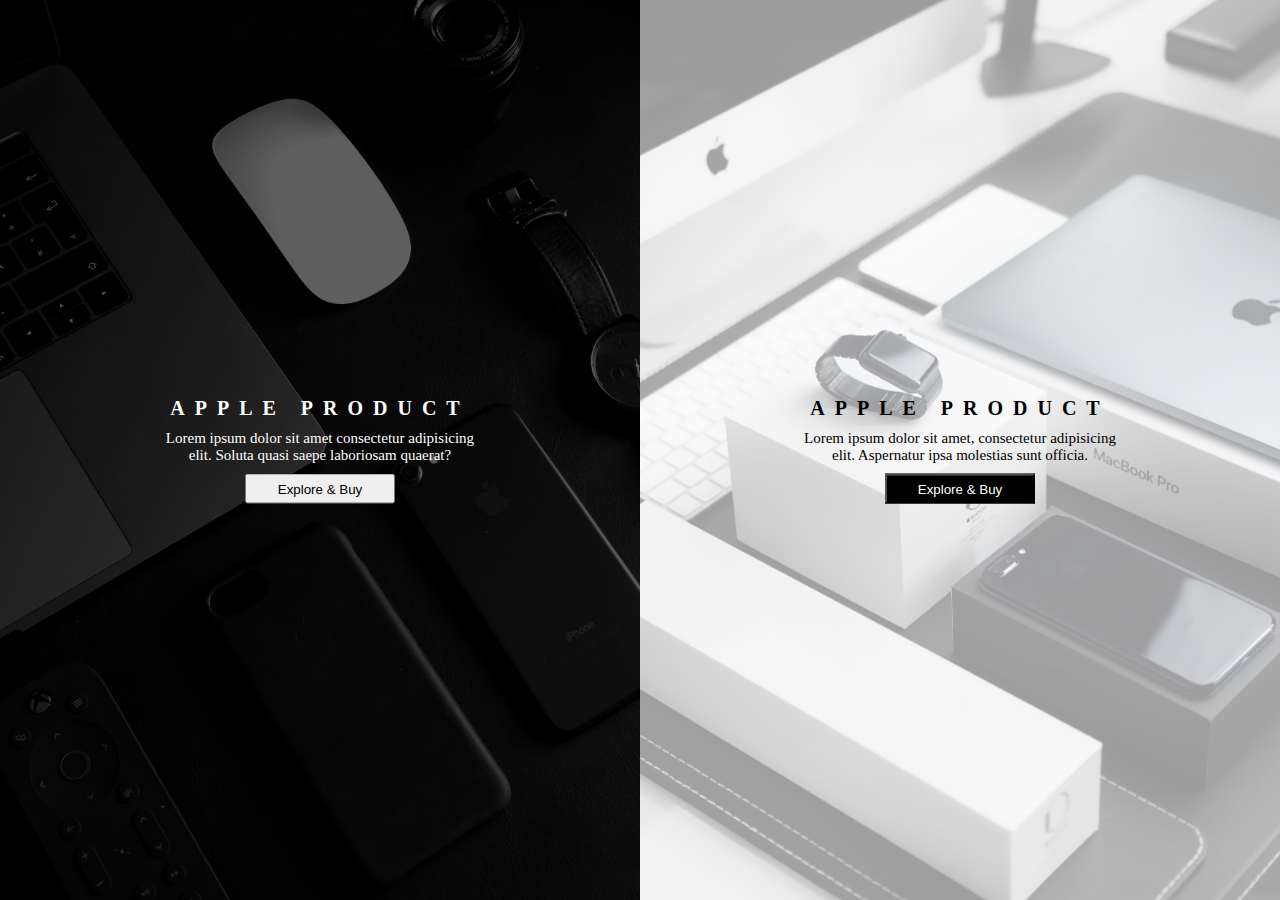
<file: day7/index.html>
<!DOCTYPE html>
<html lang="en">
<head>
    <meta charset="UTF-8">
    <meta name="viewport" content="width=device-width, initial-scale=1.0">
    <title>Document</title>
    <link rel="stylesheet" href="style.css">
</head>
<body>
    <div id="main">
        <div id="left">
            <div id="overlay1">
                <div id="center1">
                    <h1>APPLE PRODUCT</h1>
                    <p>Lorem ipsum dolor sit amet consectetur adipisicing elit. Soluta quasi saepe laboriosam quaerat?</p>
                    <button>Explore & Buy</button>
                </div>
            </div>
        </div>
        <div id="right">
            <div id="overlay2">
                <div id="center2">
                    <h1>APPLE PRODUCT</h1>
                    <p>Lorem ipsum dolor sit amet, consectetur adipisicing elit. Aspernatur ipsa molestias sunt officia.</p>
                    <button>Explore & Buy</button>
                </div>
            </div>
        </div>
    </div>
</body>
</html>
</file>
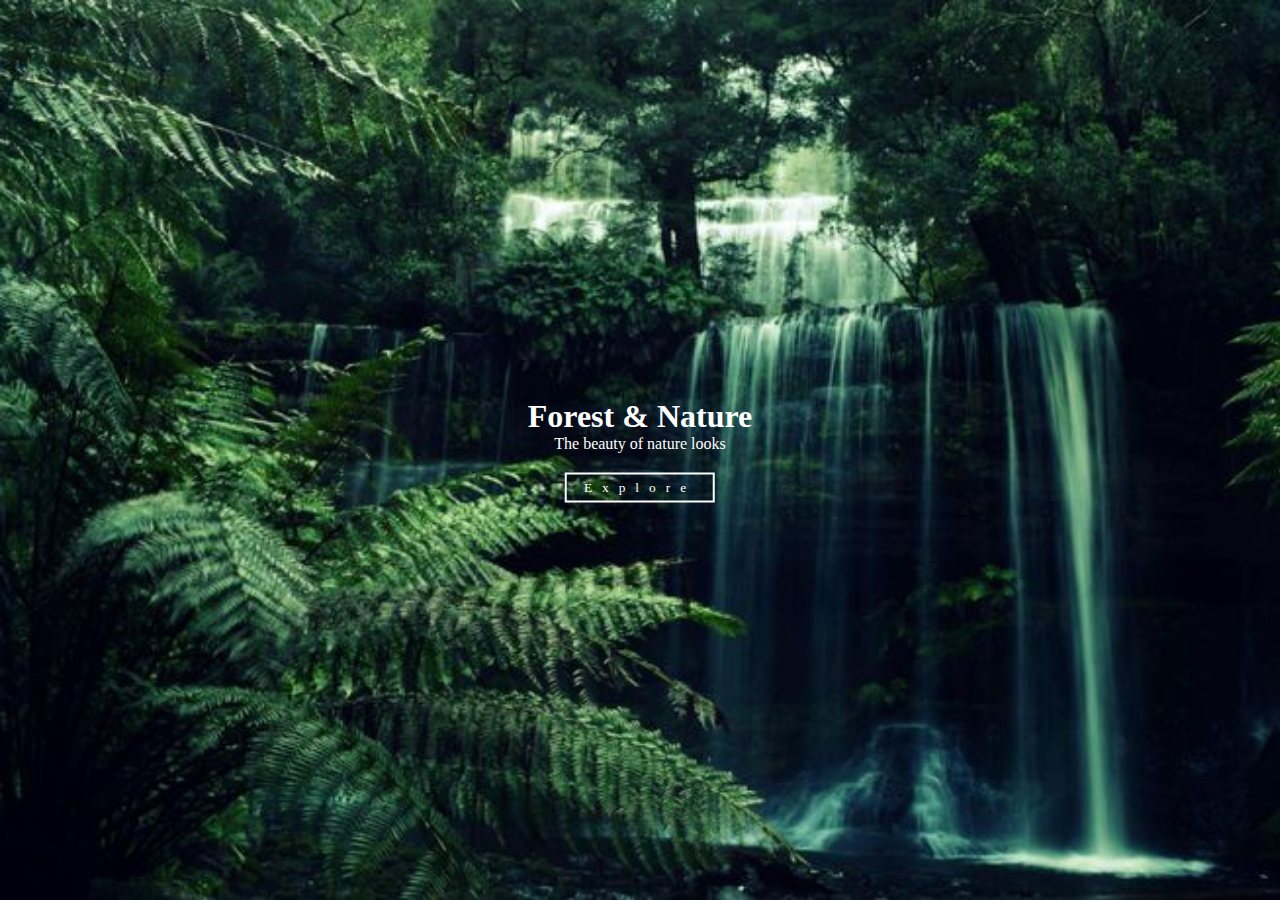
<file: day7/nature.html>
<!DOCTYPE html>
<html lang="en">
<head>
    <meta charset="UTF-8">
    <meta name="viewport" content="width=device-width, initial-scale=1.0">
    <title>Document</title>
    <link rel="stylesheet" href="nature.css">
</head>
<body>
    <div id="main">
        <div id="cover">
            <h1>Forest & Nature</h1>
            <p>The beauty of nature looks</p>
            <button>Explore</button>
        </div>
    </div>
</body>
</html>
</file>
<file: day7/style.css>
*{
    margin: 0;
    padding: 0;
    box-sizing: border-box;
}
html,body{
    height: 100%;
    width:100%;
}
#main{
    display: flex;
    height: 100%;
    width:100%;
}
#left{
    height: 100%;
    width: 50%;
    background: url("black.jpg");
    background-size: cover;
    background-position: center;

}
#overlay1{
    position: relative;
    height: 100%;
    width: 100%;
    background-color: rgba(0, 0, 0, 0.603);
}
#center1{
    position: absolute;
    left: 50%;
    top:50%;
    transform: translate(-50%,-50%);
    color: white;
    text-align: center;
    
}
#center1 h1{
    font-size: 20px;
    font-family: "Anurati";
    letter-spacing: 10px;
}
#center1 p{
    font-family: "Gilroy";
    font-size: 15px;
    padding-top: 10px;
    padding-bottom: 10px;
}
#center1 button{
    height: 30px;
    width: 150px;
    font-family:'Gill Sans', 'Gill Sans MT', Calibri, 'Trebuchet MS', sans-serif;
    transition: all .5s linear;

}
#right{
    height:100%;
    width: 50%;
    background: url("white.jpg");
    background-size: cover;
    background-position: center;
}
#overlay2{
    position: relative;
    height: 100%;
    width: 100%;
    background-color: rgba(255, 255, 255, 0.603);
}
#center2{
    position: absolute;
    left: 50%;
    top:50%;
    transform: translate(-50%,-50%);
    color:black;
    text-align: center;
    
}
#center2 h1{
    font-size:20px ;
    font-family: "Anurati";
    letter-spacing: 10px;
}
#center2 p{
    font-family: "Gilroy";
    font-size: 15px;
    padding-top: 10px;
    padding-bottom: 10px;
}
#center2 button{
    height: 30px;
    width: 150px;
    font-family:'Gill Sans', 'Gill Sans MT', Calibri, 'Trebuchet MS', sans-serif;
    background-color: black;
    color:white;
    transition: all .5s linear;
}
#center1 button:hover,#center2 button:hover{
    border-radius: 20px;
}
</file>
<file: day7/nature.css>
*{
    margin: 0;
    padding: 0;
    box-sizing: border-box;
    font-family: "Gilroy";

}
html,body{
    height:100%;
    width:100%;
}
#main{
    height:100%;
    width:100%;
    background: url("forest.jpg");
    background-size: cover;
}
#cover{
    position: absolute;
    left: 50%;
    top: 50%;
    color: white;
    transform: translate(-50%,-50%);
    text-align: center;
}
button{
    background-color: transparent;
    height:30px;
    width:150px;
    color:white;
    border:2px solid white;
    letter-spacing: 10px;
    margin-top: 20px;
    transition: 1s;
}
button:hover{
    background-color: white;
    color:black;
    border-radius: 20px;
    border:2px sold white;
}
</file>
